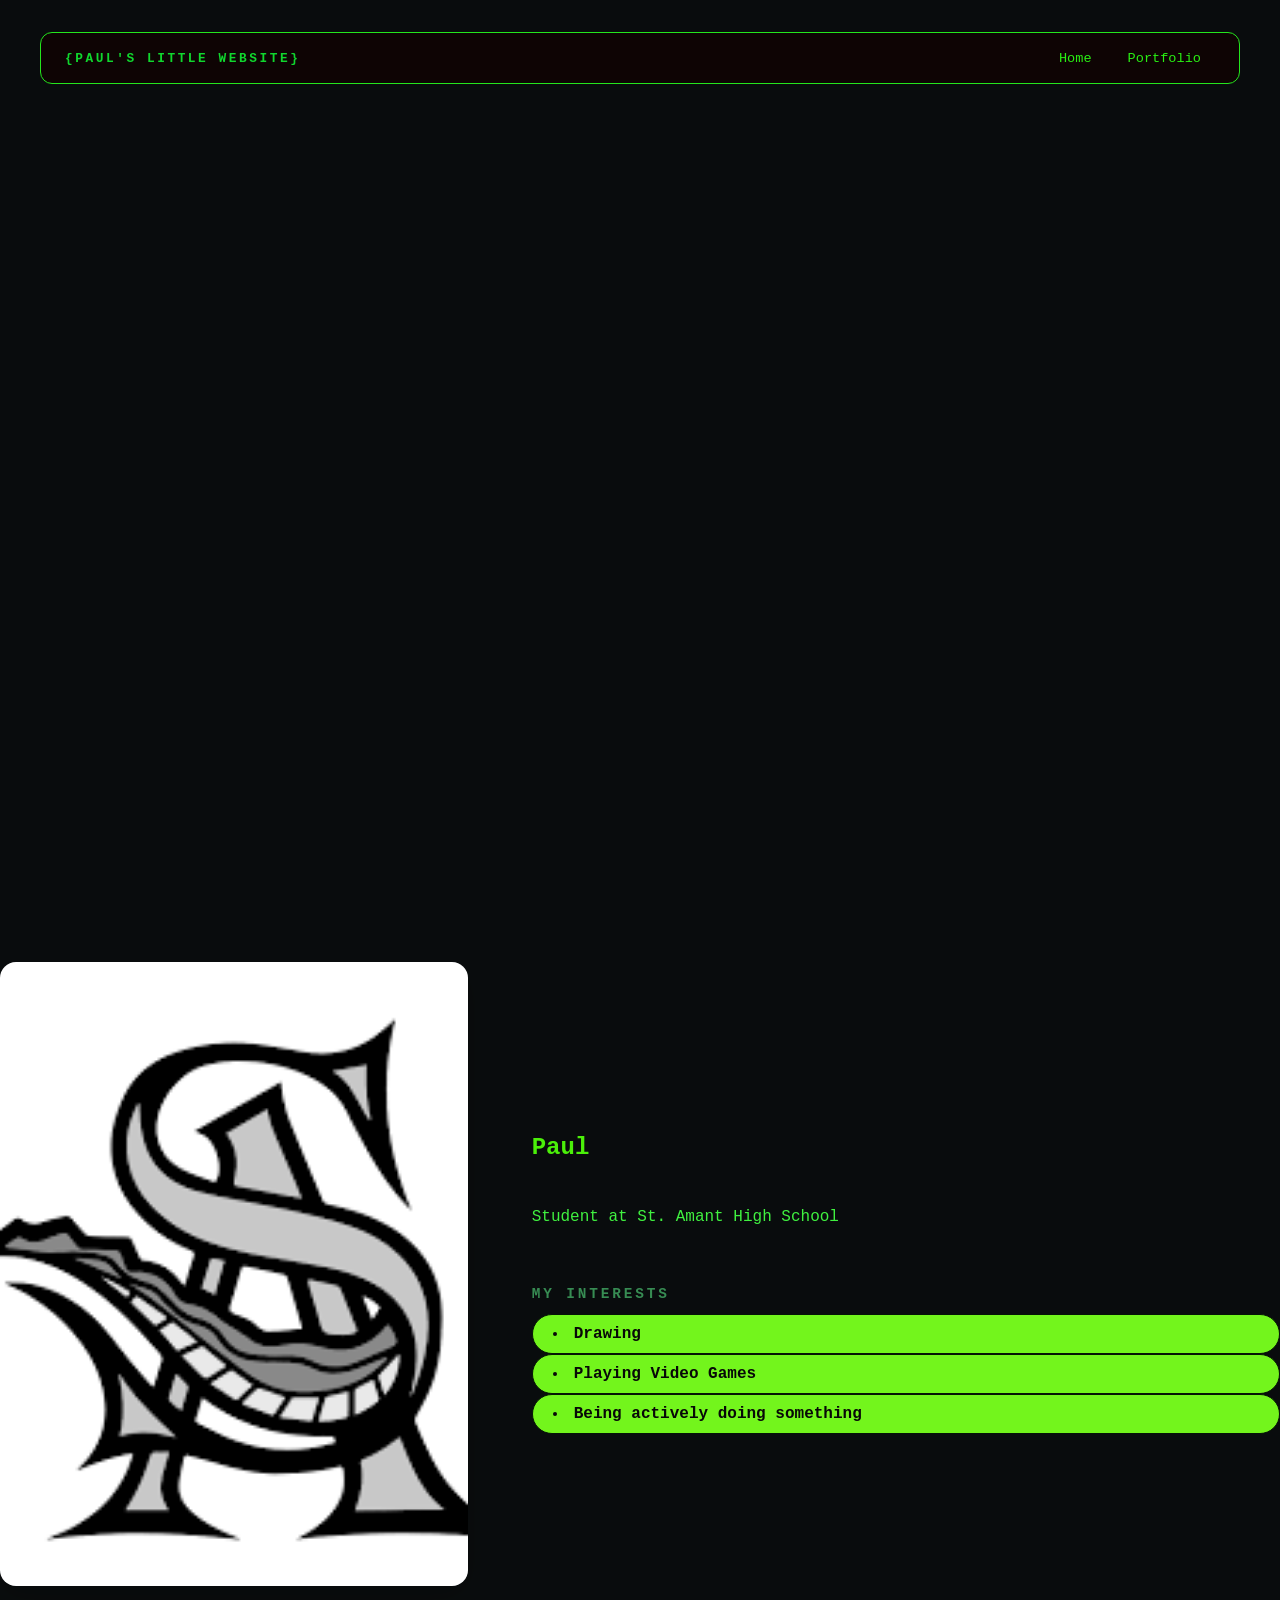
<file: index.html>
<!DOCTYPE html>
<html>

<head>
  <title>Paul's Awsome Website</title>
    <link 
rel="stylesheet"
href="style.css"
/>
</head>
</html>
</html>
<body>
  <!-- All content goes here -->
  <div id="all-contents">
    <nav>
    <h1>{Paul's Little Website}</h1>
    <ul id="nav-ul">
      <li class="nav-li"><a href="index.html">Home</a></li>
      <li class="nav-li"><a href="portfolio.html">Portfolio</a></li>
    </ul>
  </nav>
  <main>
    <!-- Other HTML you've already added -->
  </main>
</div>

     
<main>
  <div
class="sidebar">
<img class="sidebar-img"
src="[data-uri]"
alt="My Image"
/>
  </div>
  
  <div
class="content">
  <h2>Paul
  </h2>
   <p>Student at St. Amant High School</p>
    <div id="interests">
   <h3>My Interests</h3>
       <u1>

  <li>Drawing</li>

  <li>Playing Video Games</li>

  <li>Being actively doing something</li>
  </u1>
  </div>
  </div>
  

</body>

</html>
</file>
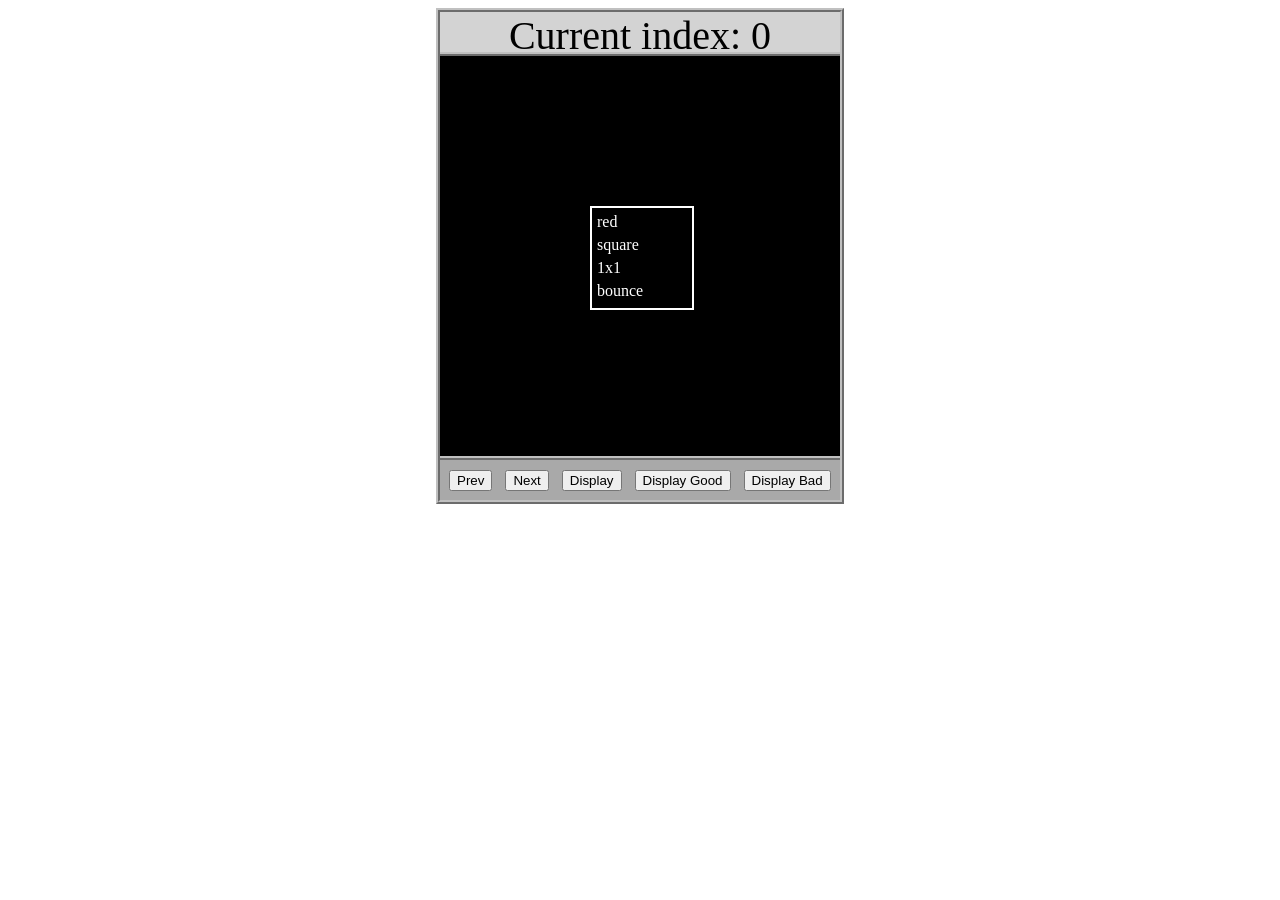
<file: asd-projects/data-shapes/index.html>
<!DOCTYPE html>
<html>
  <head>
    <meta charset="utf-8" />
    <meta name="viewport" content="width=device-width" />
    <title>Data Shapes</title>
    <link rel="stylesheet" href="index.css" />
    <script src="https://code.jquery.com/jquery-3.1.0.js"></script>
    <script src="index.js"></script>
  </head>
  <body>
    <div id="board">
      <div id="info-bar">Current index: 0</div>
      <div id="shape-container">
        <div id="shape"></div>
      </div>
      <div id="button-box">
        <button id="cycle-left">Prev</button>
        <button id="cycle-right">Next</button>
        <button id="execute1">Display</button>
        <button id="execute2">Display Good</button>
        <button id="execute3">Display Bad</button>
      </div>
    </div>
  </body>
</html>
</file>
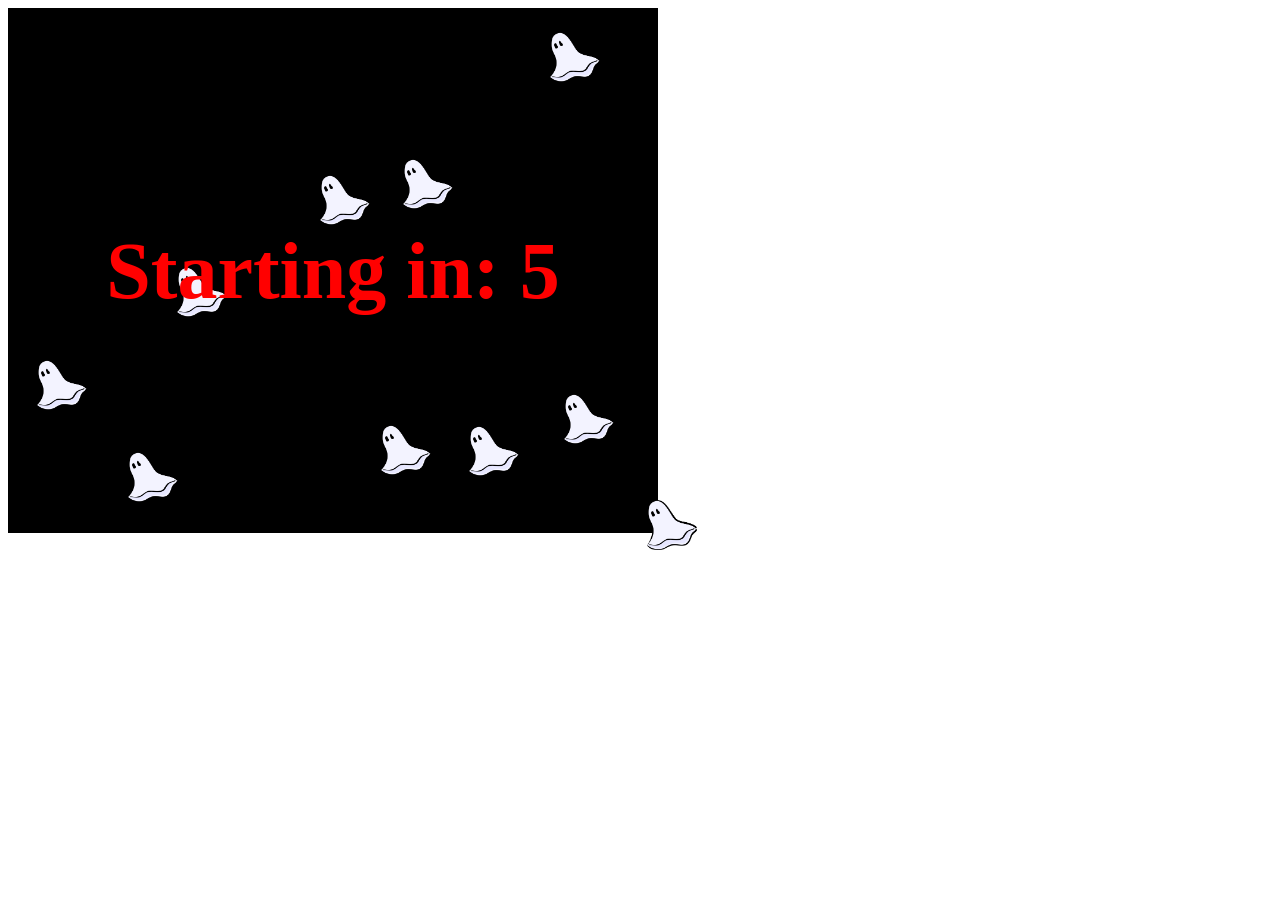
<file: asd-projects/debugging-exercise/index.html>
<!DOCTYPE html>
<html>
<head>
    <meta charset="utf-8">
    <meta name="viewport" content="width=device-width">
    <title>Debugger Exercise</title>
    <link rel="stylesheet" href="index.css">
    <script src="https://code.jquery.com/jquery-3.1.0.js"></script>
    <script src="index.js"></script>
</head>
<body>
    <div id="board">

    </div>
</body>
</html>
</file>
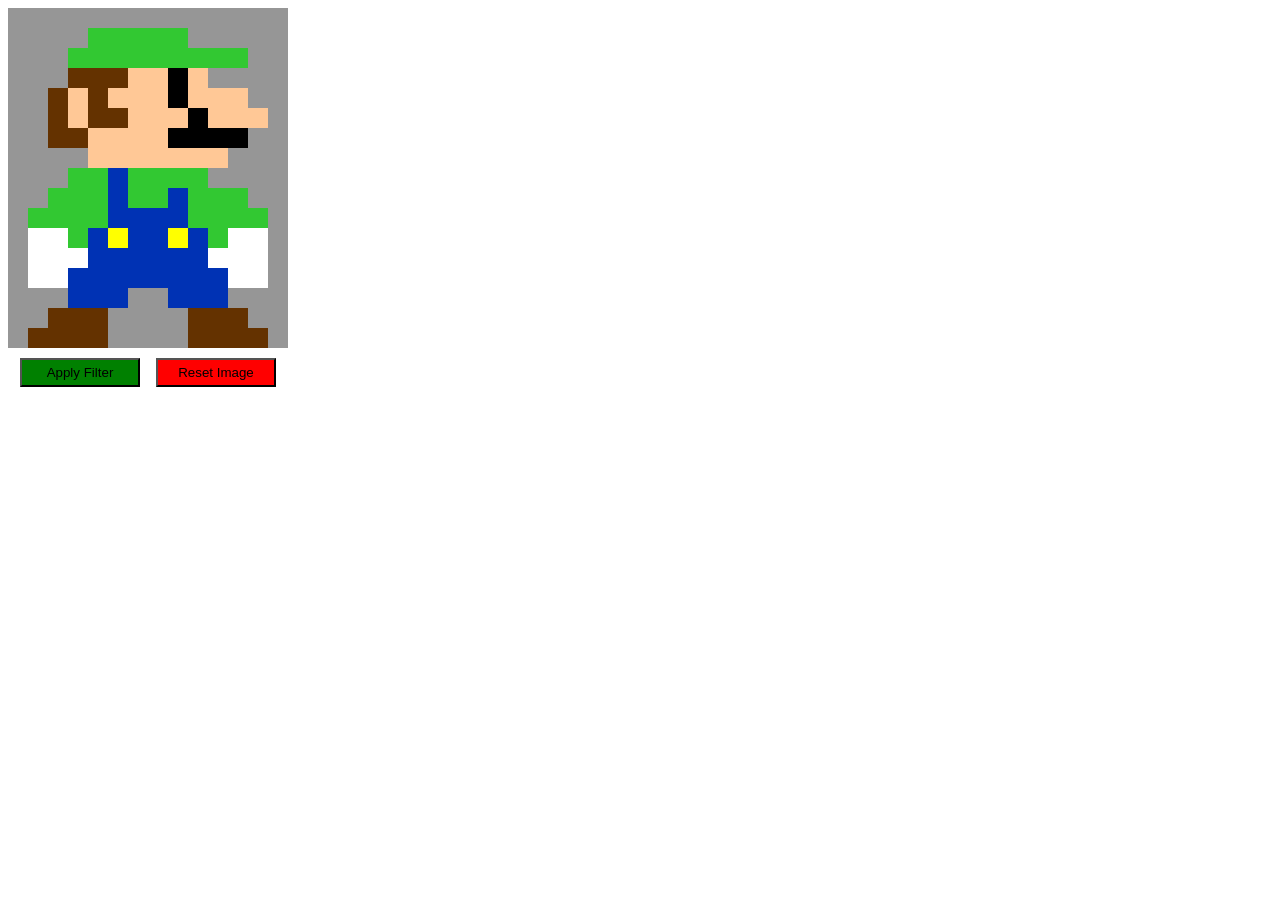
<file: asd-projects/image-filtering/index.html>
<!DOCTYPE html>
<html>
  <head>
    <script src="https://code.jquery.com/jquery-3.1.0.js"></script>
    <meta charset="utf-8" />
    <meta name="viewport" content="width=device-width" />
    <link rel="stylesheet" href="index.css" />
    <script src="image.js"></script>
    <script src="index.js"></script>
    <title>Image Filtering</title>
  </head>
  <body>
    <div id="display"></div>
    <div id="button-box">
      <button id="apply">Apply Filter</button>
      <button id="reset">Reset Image</button>
    </div>
  </body>
</html>
</file>
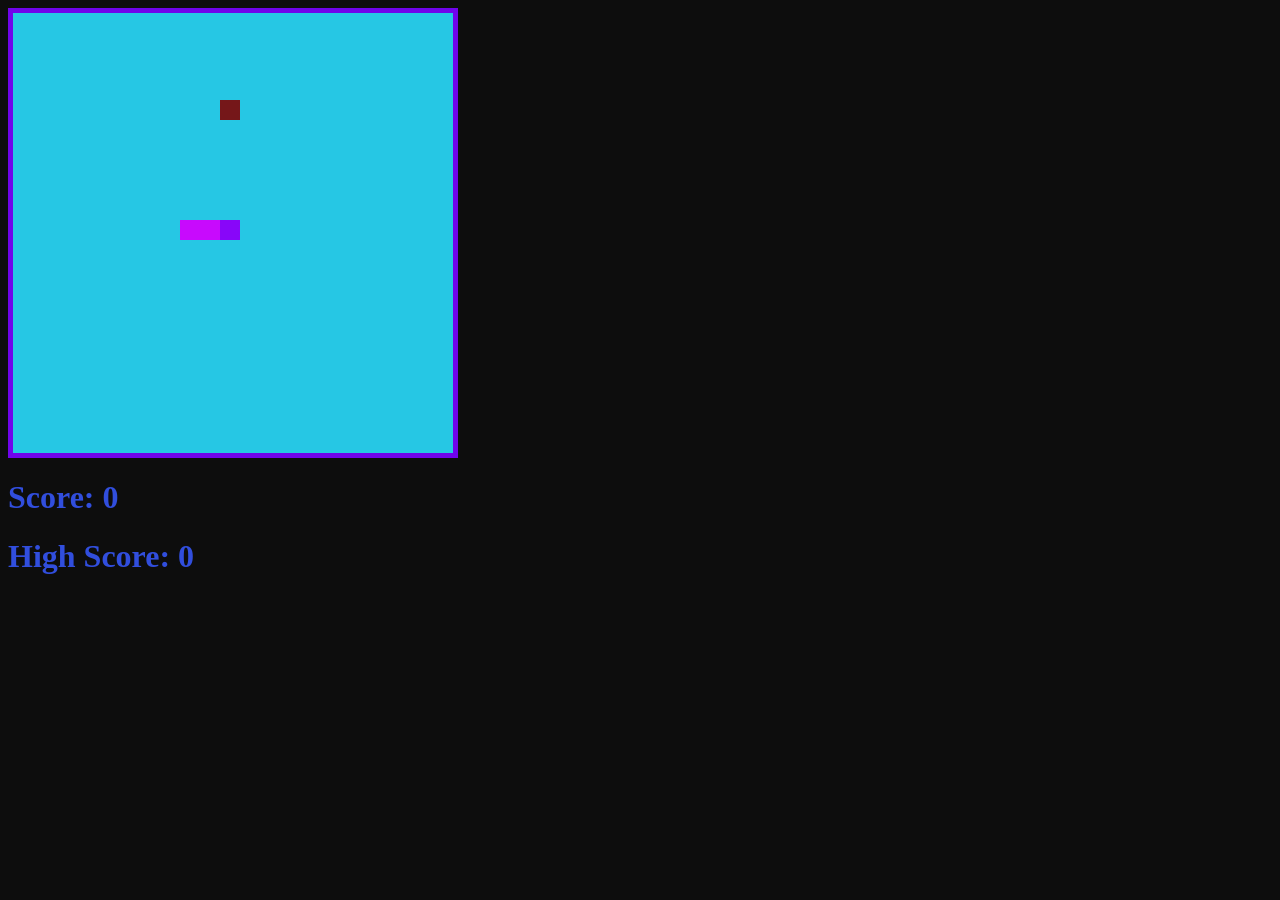
<file: asd-projects/snake/index.html>
<!DOCTYPE html>
<html>

  <head>
    <title>Snake</title>
    <!--Link jQuery and CSS here-->
    <link rel="stylesheet" type="text/css" href="index.css" />
    <script src="jquery.min.js"></script>

  </head>
  <body>
    <div id="board"></div>
<h1 id="score">Score: 0</h1>
<h1 id="highScore">High Score: 0</h1>
  </body>
  
  <!-- Link index.js here -->
  <script src="index.js"></script>

</html>
</file>
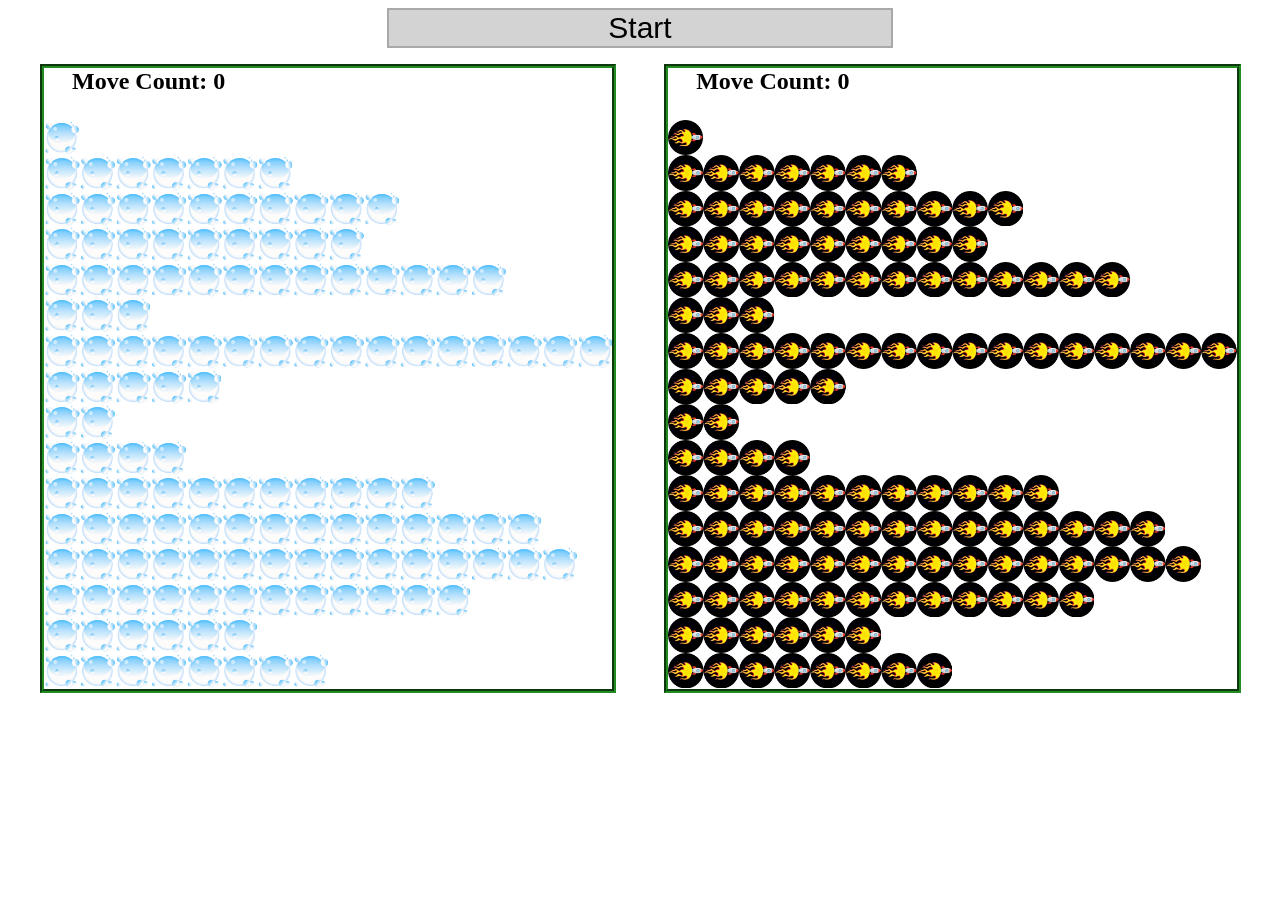
<file: asd-projects/sorting/index.html>
<!DOCTYPE html>
<html>
<head>
    <script src="https://code.jquery.com/jquery-3.1.0.js"></script>    
    <meta charset="utf-8">
    <meta name="viewport" content="width=device-width">
    <link rel="stylesheet" href="index.css">
    <script src="setup.js"></script>
    <script src="index.js"></script>
    <script src="run.js"></script>
    <title>Sorting</title>
</head>
<body>
    <div id="fullContainer">
        <div id="buttonContainer">
          <button id="goButton">Start</button>
        </div>
        <div id="sortContainer">
            <div class="subContainer" id="bubbleArea">
                <h2 id="bubbleCounter">Move Count: 0</h2>
                <div id="displayBubble">

                </div>
            </div>

            <div class="subContainer" id="quickArea">
                <h2 id="quickCounter">Move Count: 0</h2>
                <div id="displayQuick">

                </div>
            </div>
        </div>
    </div>
</body>
</html>
</file>
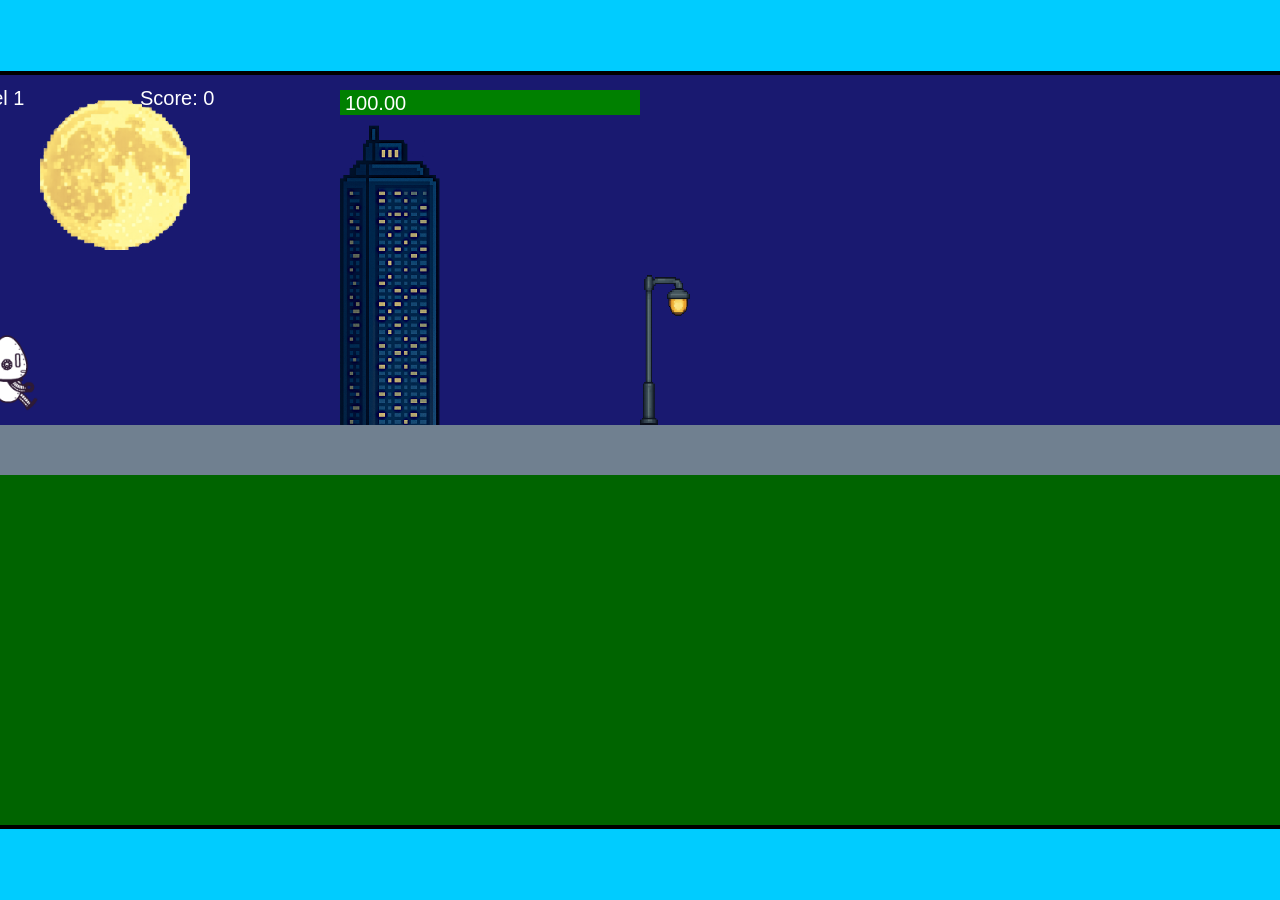
<file: fsd-projects/runtime/index.html>
<!DOCTYPE html>
<html lang="en">
  <head>
    <meta charset="UTF-8" />
    <meta name="viewport" content="width=device-width, initial-scale=1.0" />
    <title>Runtime Neo</title>
    <link rel="stylesheet" href="runtime.css" />
    <script src="https://code.jquery.com/jquery-3.1.0.js"></script>
    <script src="setup.js"></script>
    <script src="levels.js"></script>
    <script src="scenery.js"></script>
    <script src="student.js"></script>
    <script src="main.js"></script>
  </head>
  <body id="body">
    <canvas id="gameCanvas" width="1400" height="750"></canvas>
    <img id="player" src="images/halle.png" />
    <img id="projectile" src="images/projectile.png" />
    <img id="basicPlatform" src="images/interactable/basicPlatform.png" />
    <img id="spikes" src="images/interactable/spikes.png" />
    <img id="bug" src="images/interactable/bug.png" />
    <img id="healthUp" src="images/interactable/healthUp.png" />
    <img id="flag" src="images/interactable/flag.png" />
    <img id="moon" src="images/backgrounds/moon.png" />
    <img id="building" src="images/backgrounds/building.png" />
    <img id="lamp" src="images/backgrounds/lamp.png" />
  </body>
</html>
</file>
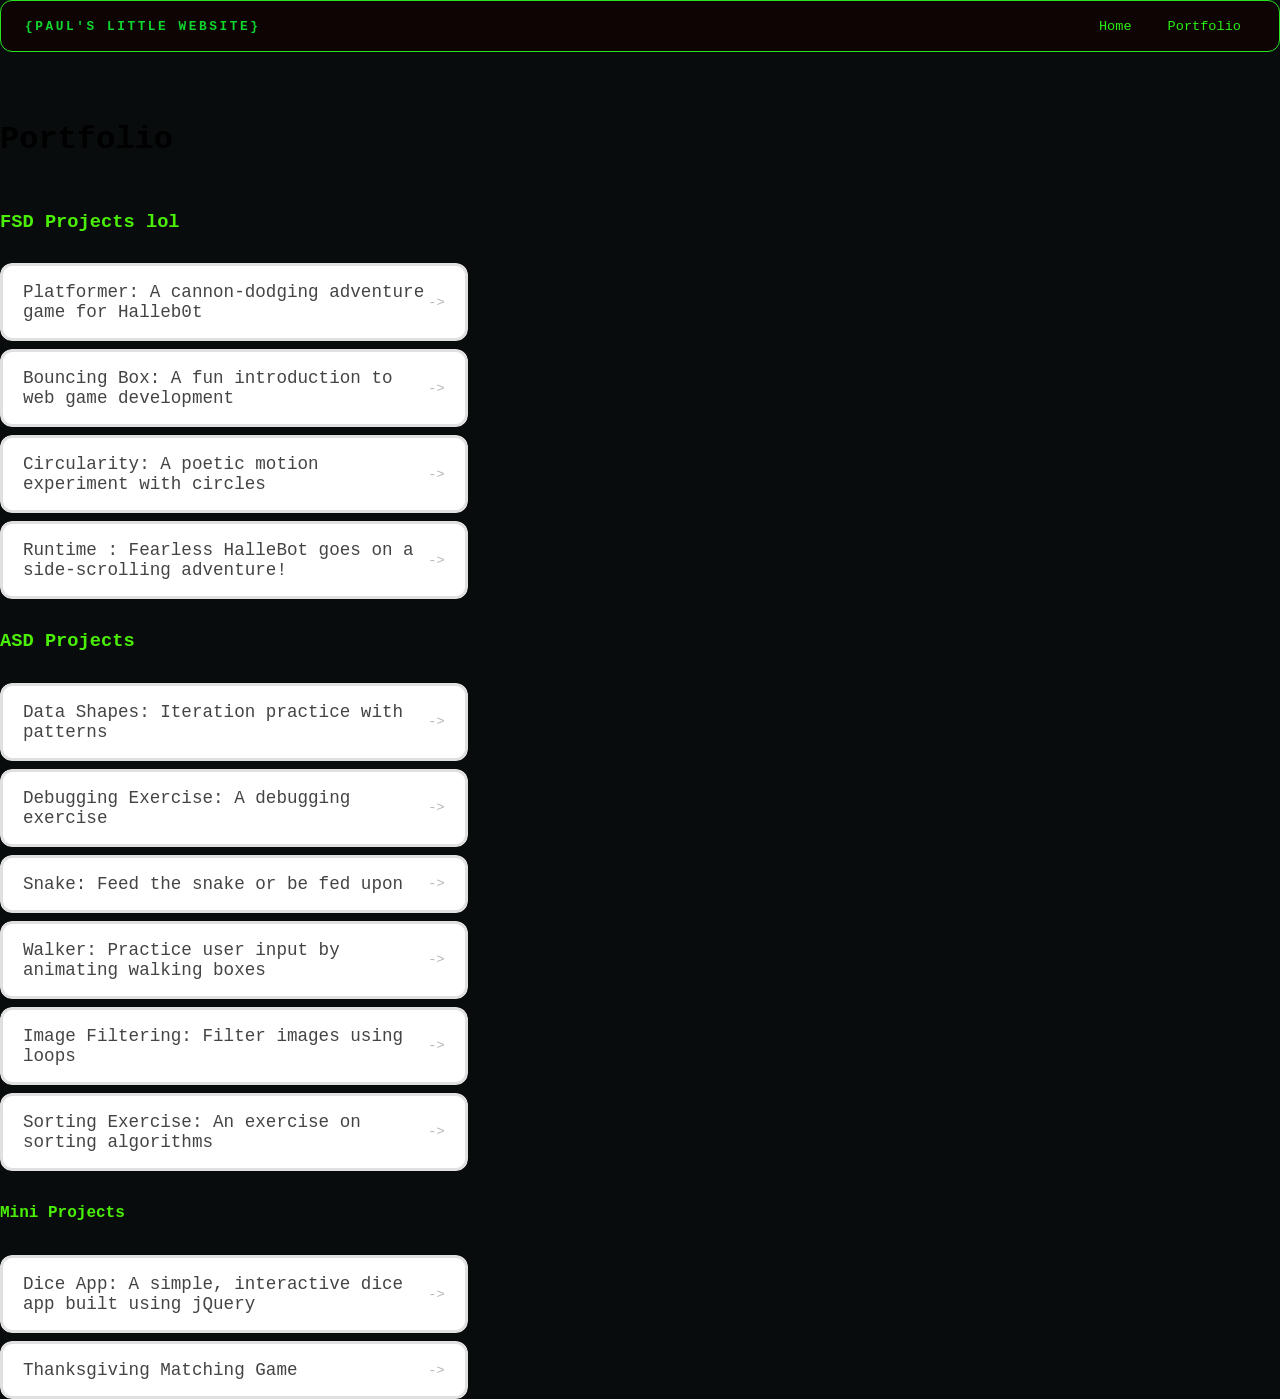
<file: portfolio.html>
<!DOCTYPE html>
<html>
  <head>
    <title>Paul's Portfolio</title>
    <link rel="stylesheet" href="style.css" />
  </head>

  <body>
    <!--ALL content goes here-->
    <div id="all contents">
      <nav>
        <h1>{Paul's Little Website}</h1>  
        <link rel="stylesheet" 
         href="style.css"/>
</head>
    <ul id="nav-ul">
      <li class="nav-li"><a href="index.html">Home</a></li>
      <li class="nav-li"><a href="portfolio.html">Portfolio</a></li>
    </ul>

        </nav>

        <main>
          <div class = "content">
            <h1>Portfolio</h1>
            <h3>FSD Projects lol</h3>
            <ul id = portfolio>
            <li>
  <a href="fsd-projects/platformer/">Platformer: A cannon-dodging adventure game for Halleb0t</a>
</li>
<li>
  <a href="fsd-projects/bouncing-box/">Bouncing Box: A fun introduction to web game development</a>
</li>
<li>
  <a href="fsd-projects/circularity/">Circularity: A poetic motion experiment with circles</a>
</li>
<li>
 <a href="fsd-projects/runtime/">Runtime : Fearless HalleBot goes on a side-scrolling adventure!</a>
</li>


 </ul>
 <h3>ASD Projects</h3>
<ul id="portfolio">
  <li><a href="asd-projects/data-shapes"> Data Shapes: Iteration practice with patterns</a></li>
<li><a href="asd-projects/debugging-exercise"> Debugging Exercise: A debugging exercise</a></li>
<li><a href="asd-projects/snake">Snake: Feed the snake or be fed upon</a></li>
<li><a href="asd-projects/walker">Walker: Practice user input by animating walking boxes</a></li>
<li><a href="asd-projects/image-filtering">Image Filtering: Filter images using loops</a></li>
<li><a href="asd-projects/sorting">Sorting Exercise: An exercise on sorting algorithms</a></li>

</ul>

 <h4>Mini Projects</h4>
<ul id ="portfolio">
    <li><a href="asd-projects/dice-app"> Dice App: A simple, interactive dice app built using jQuery</a></li>
    <li><a href="asd-projects/matching-game">Thanksgiving Matching Game</Thanksgiving></a></li>
</ul>

</ul>



          </div>

        </main>
      
    </div>
  </body>
</html>
</file>
<file: style.css>
* {
  box-sizing: border-box;
}

body {
  margin: 0;
  background: #090c0d;
  color: #4bf009;
  font-family: "Courier New", Arial, sans-serif;
}

#all-contents {
  max-width: 1500px;
  min-height: 100vh;
  margin: 0 auto;
  padding: 32px 40px;
}
main {
  display: grid;
  grid-template-columns: minmax(220px, 1fr) minmax(420px, 1.6fr);
  align-items: center;
  min-height: calc(100vh - 160px);
  gap: clamp(32px, 5vw, 80px);
}

.sidebar {
  width: 100%;
}

.content {
  display: flex;
  flex-direction: column;
  align-items: flex-start;
  gap: 12px;
}
h2 {
  color: 1#25f07d; /* bright accent */
}

.content p {
  color: #40f140;
}
#interests {
  margin-top: 32px;
  width: 100%;
}

#interests h3 {
  margin: 0 0 12px;
  font-size: 0.90rem;
  font-weight: 700;
  text-transform: uppercase;
  letter-spacing: 0.2em;
  color: #378c53;
}

#interests ul {
  list-style: none;
  margin: 0;
  padding: 0;
  display: flex;
  flex-wrap: wrap;
  gap: 8px;
}

#interests li {
  color: #080808;
  font-size: 1rem;
  font-weight: 600;
  padding: 10px 20px;
  background: #73f51c;
  border: 1px solid #041405;
  border-radius: 100px;
  transition:
    background 0.25s ease,
    color 0.25s ease,
    transform 0.25s ease;
  cursor: default;
}

#interests li:hover {
  background: #000;
  color: #fff;
  border-color: #000;
  transform: translateY(-2px);
}
.sidebar-img {
  width: 100%;
  max-width: 500px;
  aspect-ratio: 3 / 4;
  object-fit: cover;
  display: block;
  border-radius: 16px;
  filter: grayscale(100%);
  box-shadow: 0 8px 30px rgba(0, 0, 0, 0.12);
  transition:
    filter 0.4s ease,
    transform 0.4s ease,
    box-shadow 0.4s ease;
}

.sidebar-img:hover {
  filter: grayscale(0%);
  transform: translateY(-4px);
  box-shadow: 0 16px 40px rgba(0, 0, 0, 0.18);
}
nav {
  display: flex;
  justify-content: space-between;
  align-items: center;
  margin-bottom: 48px;
  padding: 16px 24px;
  background: #0e0404;
  border: 1px solid #24e51d;
  border-radius: 12px;
}

nav h1 {
  margin: 0;
  font-size: 0.8rem;
  font-weight: 700;
  text-transform: uppercase;
  letter-spacing: 0.2em;
  color: #10d72e;
}

#nav-ul {
  list-style: none;
  display: flex;
  gap: 8px;
  margin: 0;
  padding: 0;
}

.nav-li a {
  color: #29f013;
  text-decoration: none;
  font-size: 0.85rem;
  font-weight: 500;
  padding: 6px 14px;
  border-radius: 8px;
  transition:
    background 0.25s ease,
    color 0.25s ease;
}

.nav-li a:hover {
  background: #16d623;
  color: #1f4a16;
}

.content h1 {
  color: black;
}

#portfolio {
  list-style: none;
  margin: 0;
  padding: 0;
  width: 100%;
  display: flex;
  flex-direction: column;
  gap: 8px;
}

#portfolio li {
  border-radius: 12px;
  overflow: hidden;
}

#portfolio a {
  display: flex;
  justify-content: space-between;
  align-items: center;
  text-decoration: none;
  color: #444;
  padding: 16px 20px;
  font-size: 1.1rem;
  font-weight: 500;
  background: #fff;
  border: 3px solid #e0e0e0;
  border-radius: 12px;
  transition: background 0.25s ease, color 0.25s ease, transform 0.25s ease;
}

#portfolio a:hover {
  background: #050d03;
  color: #fff;
  transform: translateX(4px);
}

#portfolio a::after {
  content: "->";
  font-size: 0.85rem;
  opacity: 0.4;
  transition: opacity 0.25s ease;
  white-space: nowrap;
}

#portfolio a:hover::after {
  opacity: 1;
}
</file>
<file: asd-projects/data-shapes/index.css>
#board {
  width: 400px;
  margin: auto;
  border: silver ridge 4px;
}

#info-bar {
  width: 400px;
  height: 40px;
  background: lightgray;
  font-size: 40px;
  text-align: center;
}

#shape-container {
  width: 400px;
  height: 400px;
  background: black;
  border-top: silver ridge 4px;
  border-bottom: silver ridge 4px;
}

#button-box {
  width: 400px;
  height: 40px;
  background: darkgray;
}

#shape {
  color: white;
  width: 100px;
  height: 100px;
  position: relative;
  top: 150px;
  left: 150px;
  border: white solid 2px;
  display: block;
}

button {
  width: auto;
  height: auto;
  margin: auto;
  margin-top: 10px;
  margin-left: 9px;
}

p {
  margin: 5px;
}
</file>
<file: asd-projects/debugging-exercise/index.css>
#board {
  background: black;
  width: 650px;
  height: 525px;
  left: 0px;
  top: 0px;
}

.ghost {
  width: 50px;
  height: 50px;
  z-index: 100;
  position: absolute;
}
</file>
<file: asd-projects/image-filtering/index.css>
.square {
  width: 20px;
  height: 20px;
  position: absolute;
}

body > div {
  position: relative;
}

#button-box {
  position: relative;
  top: 350px;
}

button {
  width: 120px;
  padding: 5px;
  margin-left: 12px;
}

#apply {
  background: green;
}

#reset {
  background: red;
}
</file>
<file: asd-projects/snake/index.css>
body {
  background-color: rgb(13, 13, 13);
}

#board {
  width: 440px;
  height: 440px;
  border: 5px solid rgb(112, 4, 235);
  background-color: rgb(38, 199, 228);
}

#score, #highScore {
  color: rgb(49, 78, 221);
}

.snake, .apple {
  display: block;
  width: 20px;
  height: 20px;
  position: absolute;
  user-select: none;
}

.snake {
  background-color: rgb(200, 10, 253);
  z-index: 2;
}

#snake-head {
  background-color: rgb(136, 6, 249);
}

.apple {
  background-color: rgb(117, 23, 25);
  z-index: 1;
}
</file>
<file: asd-projects/sorting/index.css>
#fullContainer {
    width:100%;
}
#buttonContainer {
    margin:auto;
    width: 40%;
}
#goButton {
    margin: auto;
    width: 100%;
    border: 2px darkgray double;
    background: lightgray;
    font-size: 30px;
}
#sortContainer {
    display: table;
    margin: 0 auto;
    width: 100%;
}
.subContainer {
    display: inline-block;
    width:45%;
    border: 4px forestgreen groove;
    margin-top: 1.25%;
}
#bubbleArea {
    margin-left: 2.5%;
}
#quickArea {
    margin-left: 3.75%;
}
.subContainer > h2 {
    margin-left: 5%;
    height: 32px;
    margin-top: 0;
}
.sortElement {
    background-position: center;
    background-repeat: repeat-x;
    position: absolute;
    left: 0px;
    margin: 0;
    padding: 0;
}
.subContainer > div {
    position: relative;
}
.bubbleElement {
    background: url('img/bubble.png');
    /*border: 2px aqua ridge;*/
}
.quickElement {
    background: url('img/quick.png');
    /*border: 2px firebrick ridge;*/
}
</file>
<file: fsd-projects/runtime/runtime.css>
/* runtime.css */
/* Styles for Runtime Neo auto-runner game */

img {
  display: none;
}

#gameCanvas {
  position: absolute;
  border: 4px solid #000;
  top: 50%;
  left: 50%;
  transform: translate(-50%, -50%);
}

body {
  margin: 0;
  background-color: #00ccff;
  font-family: Arial, sans-serif;
  text-align: center;
  overflow: hidden;
}
</file>
